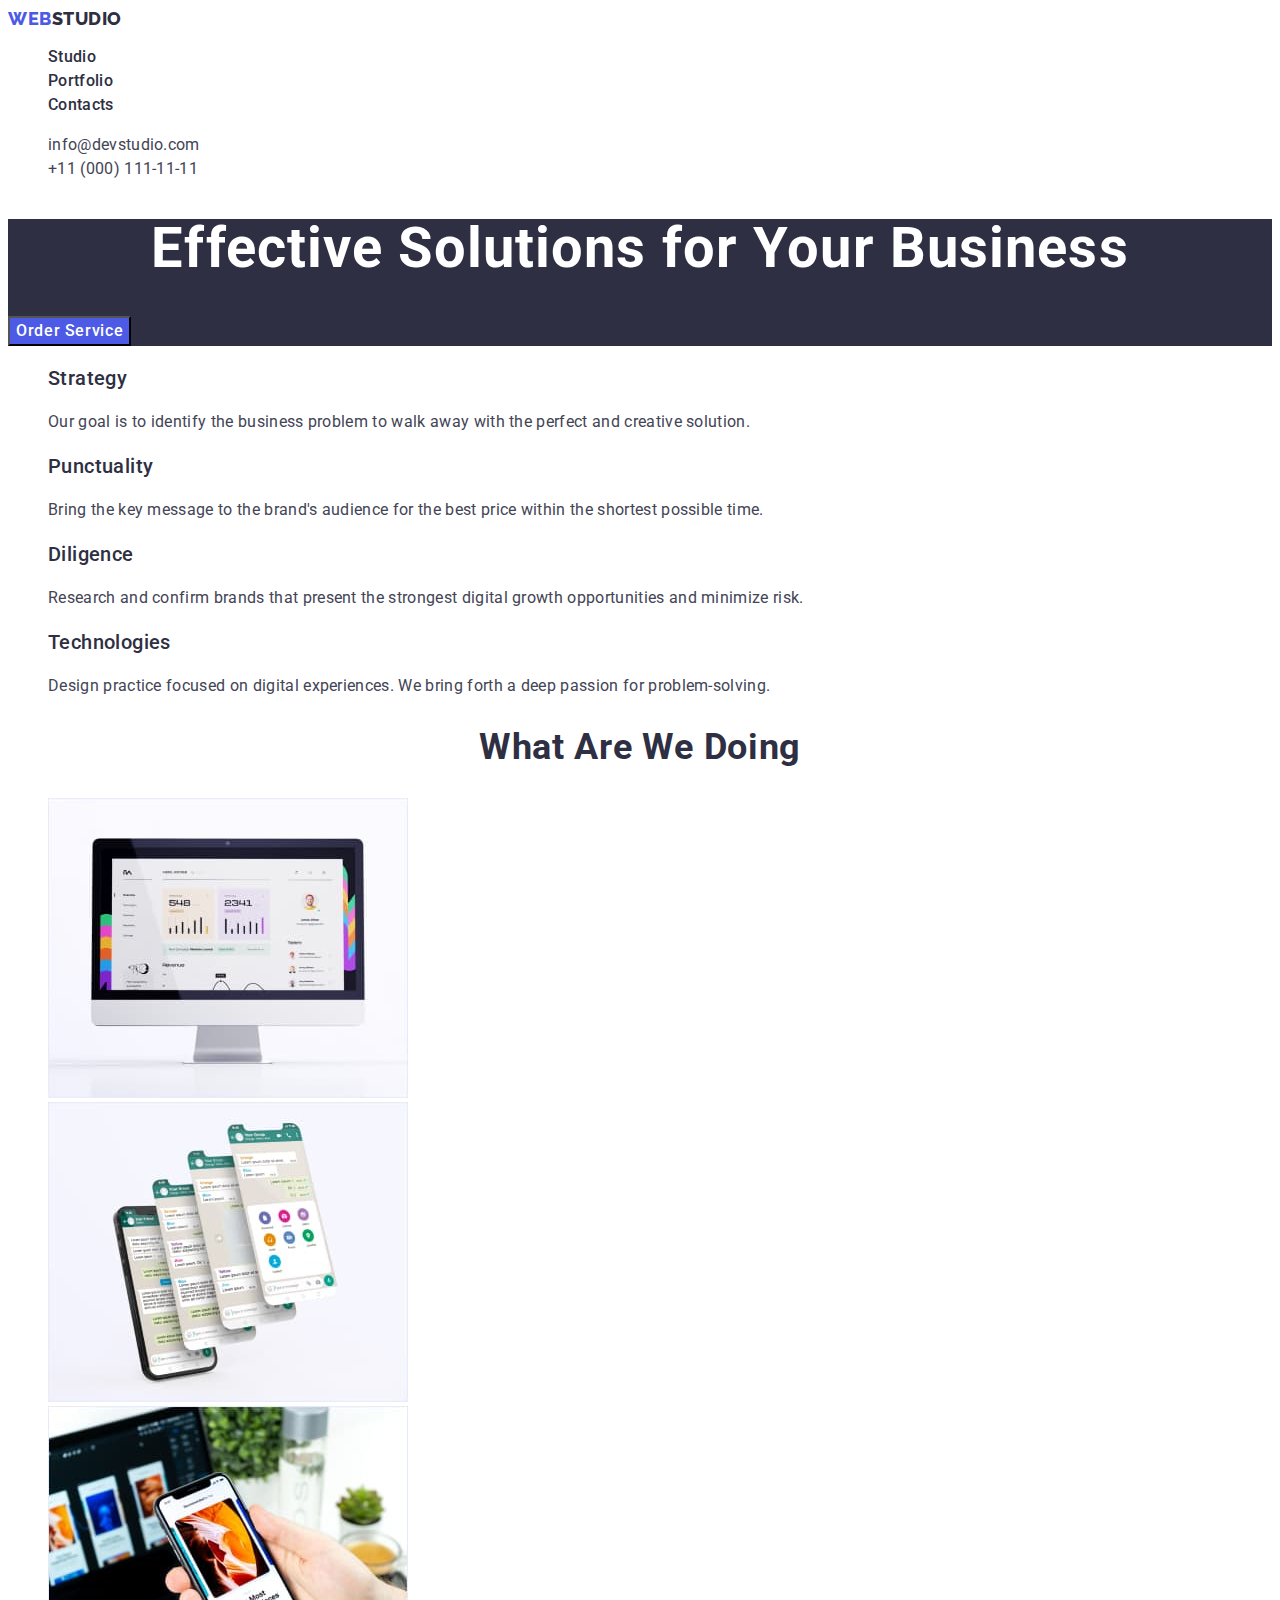
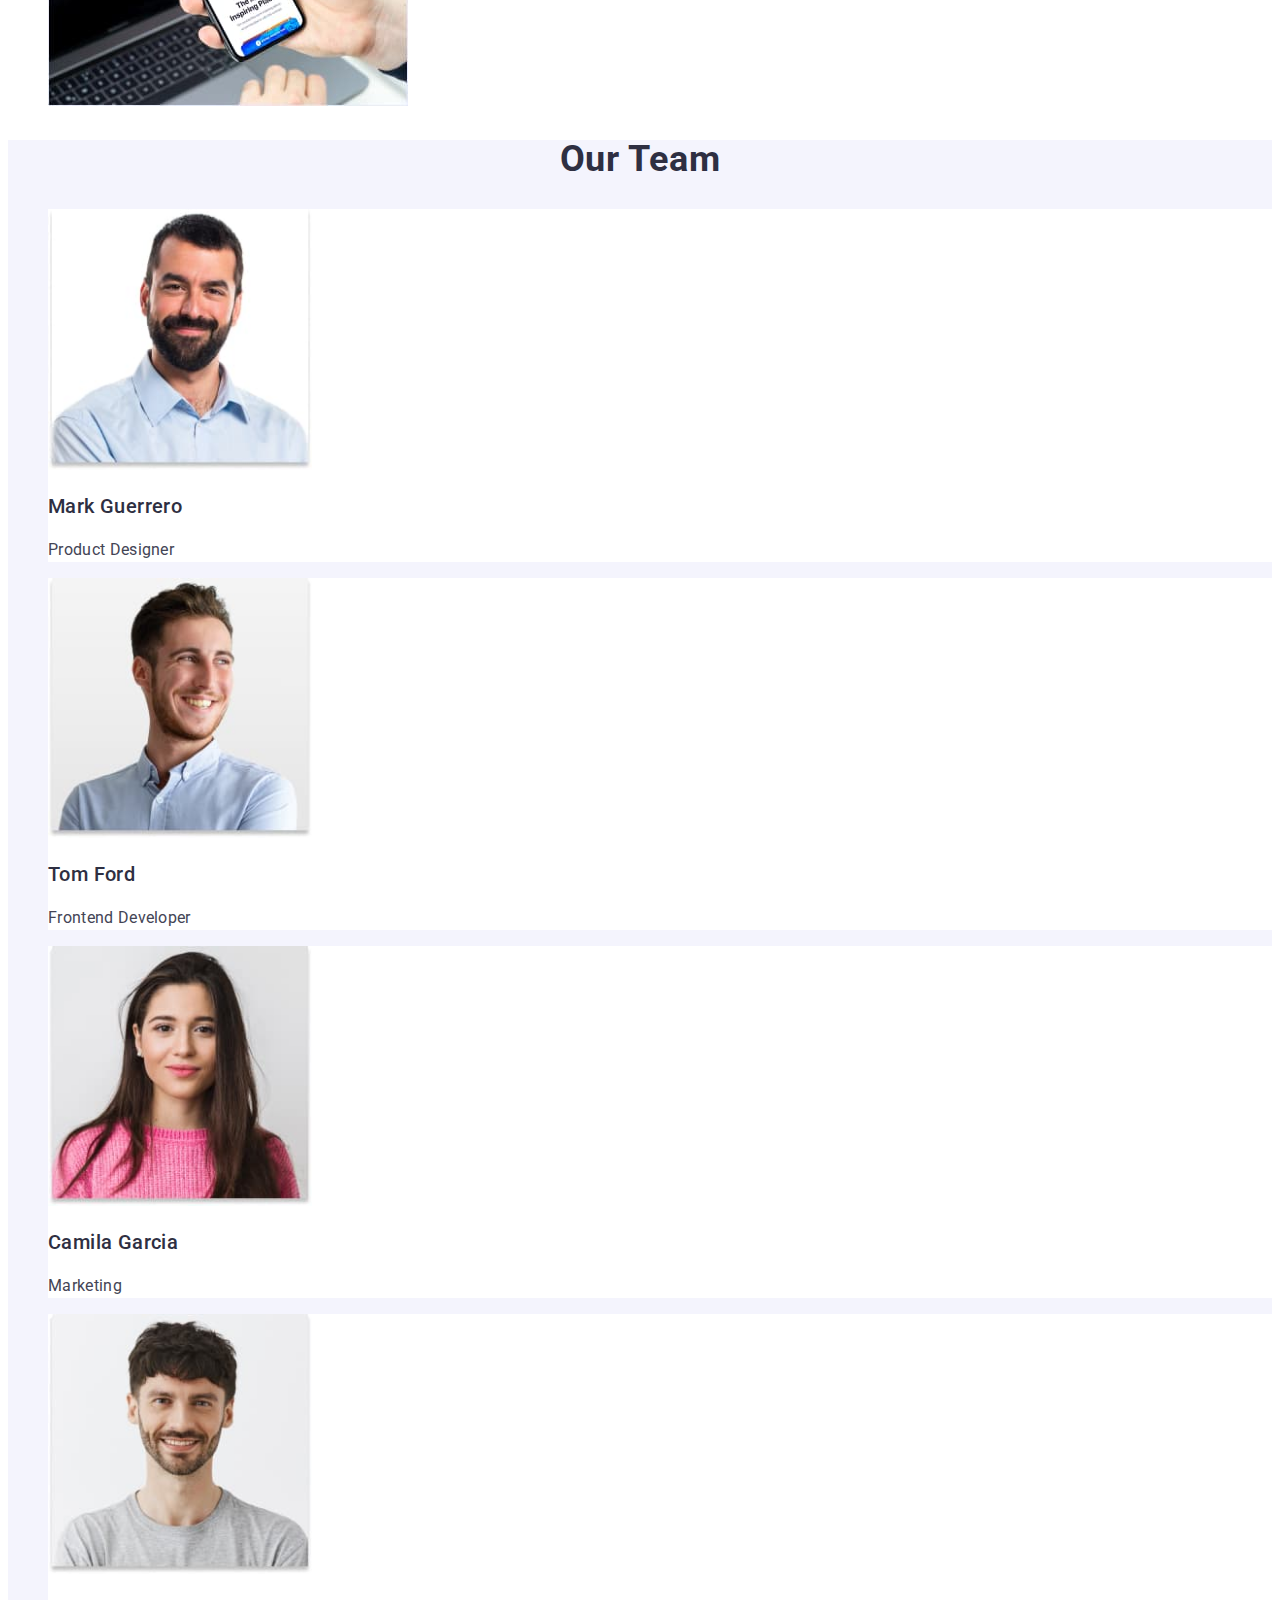
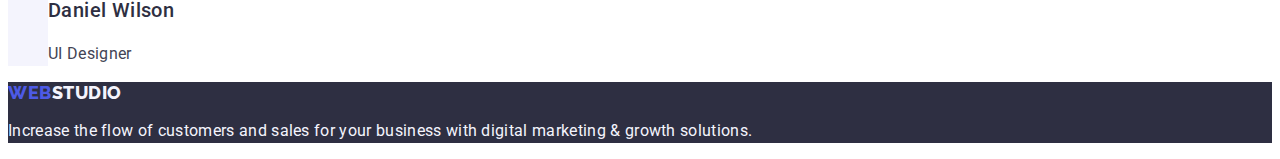
<file: index.html>
<!DOCTYPE html>
<html lang="en">
  <head>
    <meta charset="UTF-8" />
    <meta http-equiv="X-UA-Compatible" content="IE=edge" />
    <meta name="viewport" content="width=device-width, initial-scale=1.0" />
    <title>Document</title>
    <link rel="preconnect" href="https://fonts.googleapis.com">
<link rel="preconnect" href="https://fonts.gstatic.com" crossorigin>
<link href="https://fonts.googleapis.com/css2?family=Raleway:wght@800&family=Roboto:wght@400;500;700;900&display=swap" rel="stylesheet">
<link rel="stylesheet" href="./css/styles.css">
  </head>
  <body>
    <header>
      <nav>
        <a class="logo link" href="./index.html">Web<span class="logo-color">Studio</span></a>
        <ul class="nav-menu list">
          <li><a class="nav-menu-link link" href="./index.html">Studio</a></li>
          <li><a class="nav-menu-link link" href="./portfolio.html">Portfolio</a></li>
          <li><a class="nav-menu-link link" href="">Contacts</a></li>
        </ul>
      </nav>
      <address class="address">
        <ul class="address-list list">
          <li><a class="address-link link" href="mailto:info@devstudio.com">info@devstudio.com</a></li>
          <li><a class="address-link link" href="tel:+110001111111">+11 (000) 111-11-11</a></li>
        </ul>
      </address>
    </header>
    <main>
      <section class="clickbate">
        <h1 class="clickbate-message">Effective Solutions for Your Business</h1>
        <button class="clickbate-button" type="button">Order Service</button>
      </section>
      <section class="features">
        <h2 hidden>Our features</h2>
        <ul class="list">
          <li class="features-list-item">
            <h3 class="features-name">Strategy</h3>
            <p class="features-descr">
              Our goal is to identify the business problem to walk away with the
              perfect and creative solution.
            </p>
          </li>
          <li class="features-list-item">
            <h3 class="features-name">Punctuality</h3>
            <p class="features-descr">
              Bring the key message to the brand's audience for the best price
              within the shortest possible time.
            </p>
          </li>
          <li class="features-list-item">
            <h3 class="features-name">Diligence</h3>
            <p class="features-descr">
              Research and confirm brands that present the strongest digital
              growth opportunities and minimize risk.
            </p>
          </li>
          <li class="features-list-item">
            <h3 class="features-name">Technologies</h3>
            <p class="features-descr">
              Design practice focused on digital experiences. We bring forth a
              deep passion for problem-solving.
            </p>
          </li>
        </ul>
      </section>
      <section class="services">
        <h2 class="services-list">What are we doing</h2>
        <ul class="list">
          <li class="services-list-item">
            <img
              src="./images/img1.jpg"
              alt="Picture of a computer with webpage opened"
              width="360"
            />
          </li>
          <li class="services-list-item">
            <img
              src="./images/img2.jpg"
              alt="Picture of a smartphone with mobile app opened"
              width="360"
            />
          </li>
          <li class="services-list-item">
            <img
              src="./images/img3.jpg"
              alt="Picture of smartphone and laptop"
              width="360"
            />
          </li>
        </ul>
      </section>
      <section class="team">
        <h2 class="team-list">Our Team</h2>
        <ul class="list">
          <li class="team-list-item">
            <img src="./images/person1.jpg" alt="Man photo" width="264" />
            <h3 class="person-name">Mark Guerrero</h3>
            <p class="person-job">Product Designer</p>
          </li>
          <li class="team-list-item">
            <img src="./images//person2.jpg" alt="Man photo" width="264" />
            <h3 class="person-name">Tom Ford</h3>
            <p class="person-job">Frontend Developer</p>
          </li>
          <li class="team-list-item">
            <img src="./images/person3.jpg" alt="Woman photo" width="264" />
            <h3 class="person-name">Camila Garcia</h3>
            <p class="person-job">Marketing</p>
          </li>
          <li class="team-list-item">
            <img src="./images/person4.jpg" alt="Man photo" width="264" />
            <h3 class="person-name">Daniel Wilson</h3>
            <p class="person-job">UI Designer</p>
          </li>
        </ul>
      </section>
    </main>
    <footer class="footer">
      <a class="logo link" href="./index.html">Web<span class="logo-color-footer">Studio</span></a>
      <p class="footer-descr">
        Increase the flow of customers and sales for your business with digital
        marketing & growth solutions.
      </p>
    </footer>
  </body>
</html>
</file>
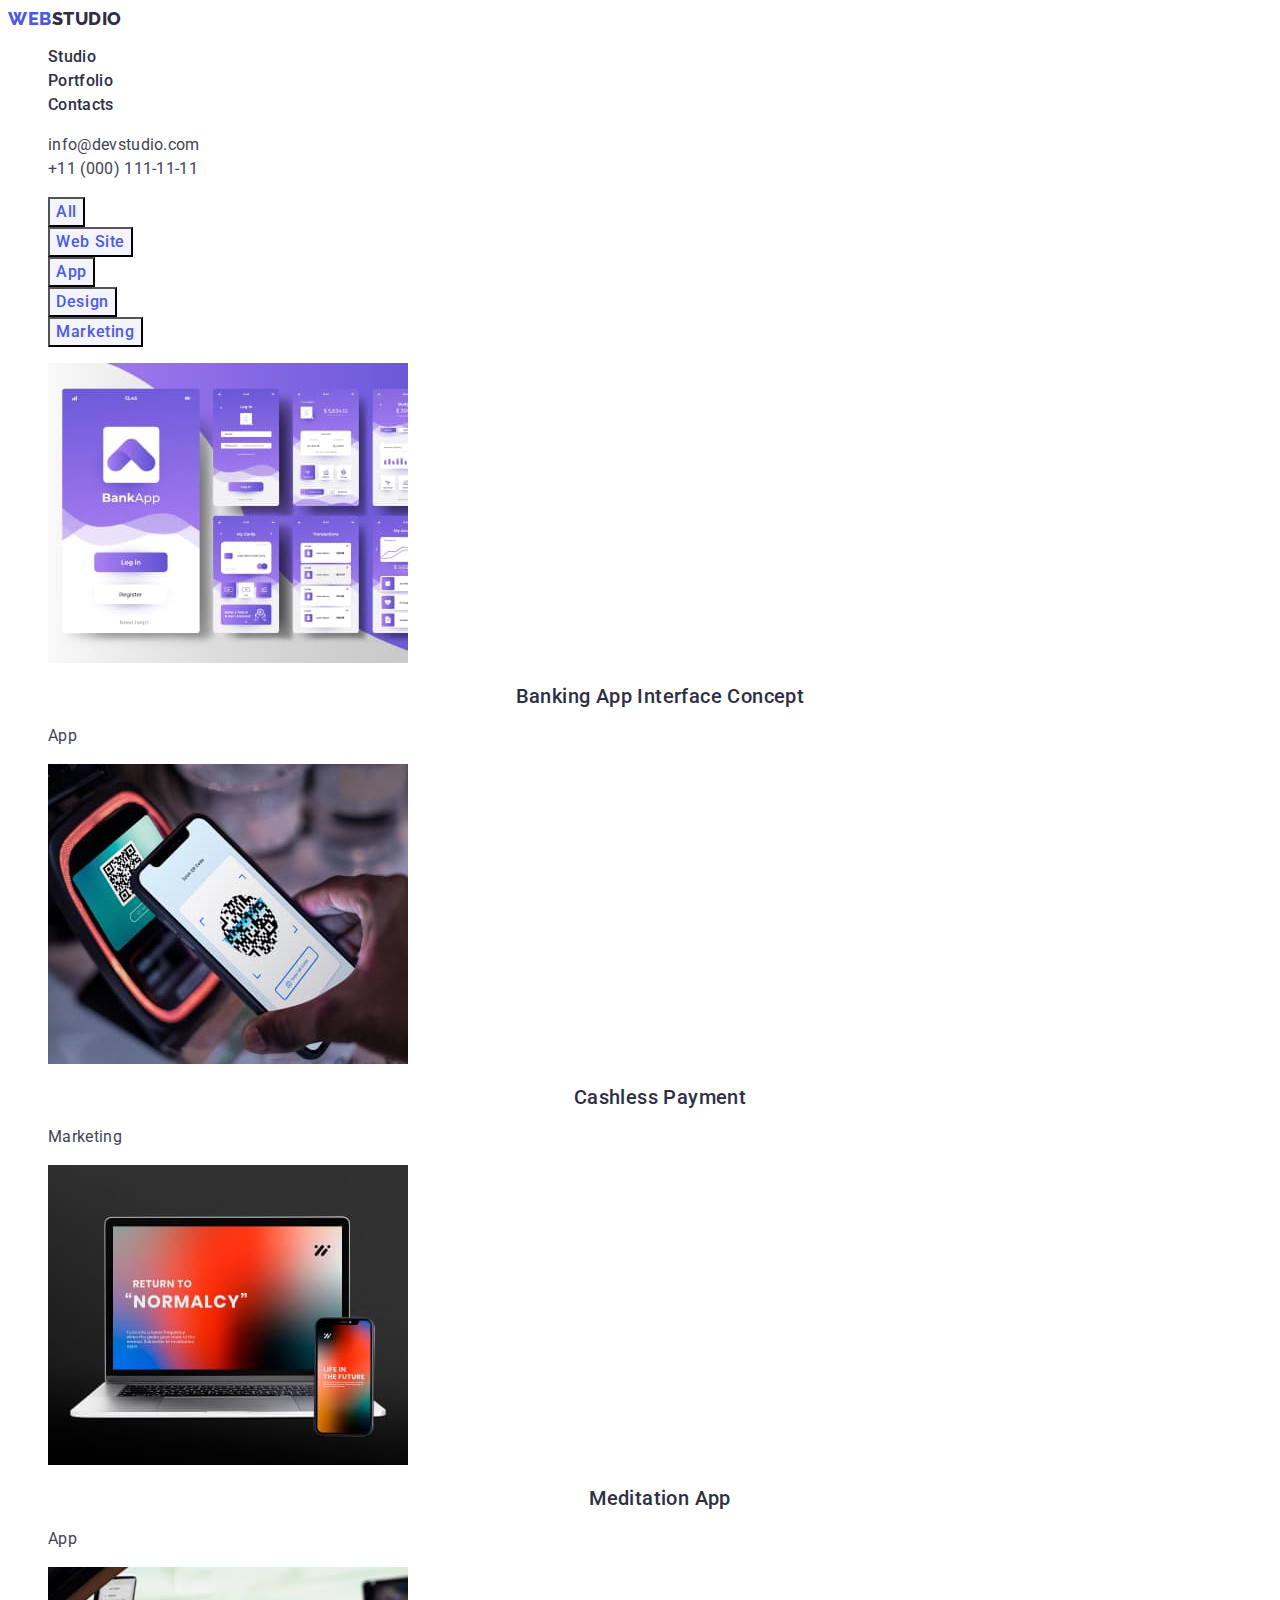
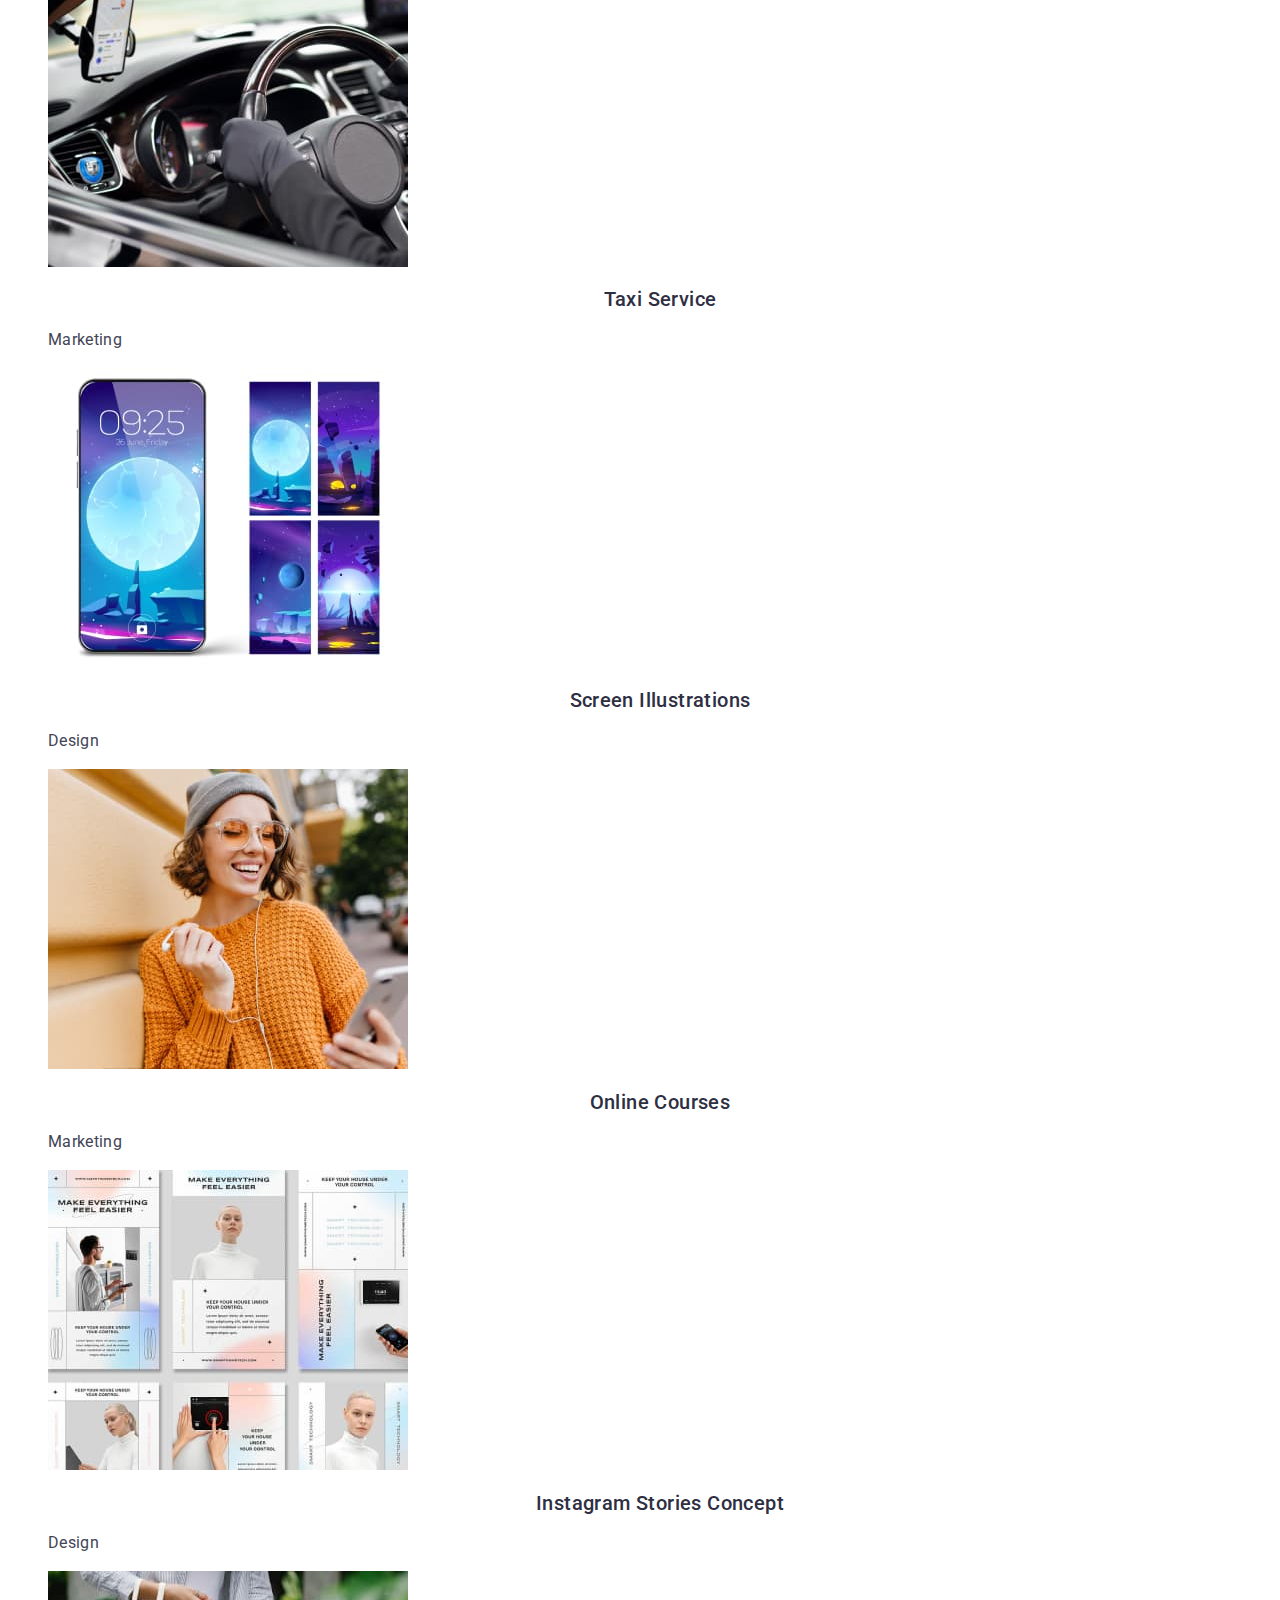
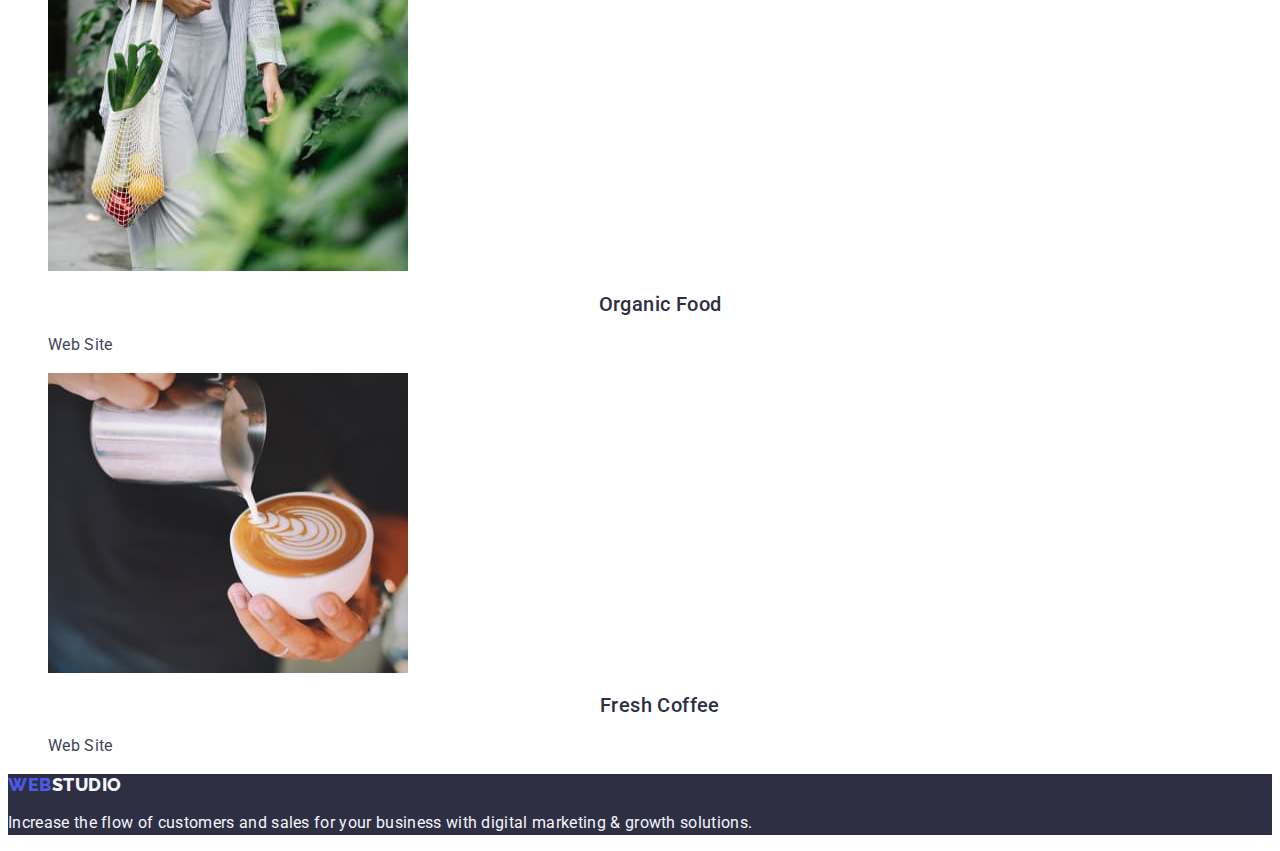
<file: portfolio.html>
<!DOCTYPE html>
<html lang="en">
<head>
    <meta charset="UTF-8">
    <meta http-equiv="X-UA-Compatible" content="IE=edge">
    <meta name="viewport" content="width=device-width, initial-scale=1.0">
    <title>Document</title>
    <link rel="preconnect" href="https://fonts.googleapis.com">
<link rel="preconnect" href="https://fonts.gstatic.com" crossorigin>
<link href="https://fonts.googleapis.com/css2?family=Raleway:wght@800&family=Roboto:wght@400;500;700;900&display=swap" rel="stylesheet">
<link rel="stylesheet" href="./css/styles.css">
</head>
<body>
    <header>
      <nav>
        <a class="logo link" href="./index.html">Web<span class="logo-color">Studio</span></a>
        <ul class="nav-menu list">
          <li><a class="nav-menu-link link" href="./index.html">Studio</a></li>
          <li><a class="nav-menu-link link" href="./portfolio.html">Portfolio</a></li>
          <li><a class="nav-menu-link link" href="">Contacts</a></li>
        </ul>
      </nav>
      <address class="address">
        <ul class="address-list list">
          <li><a class="address-link link" href="mailto:info@devstudio.com">info@devstudio.com</a></li>
          <li><a class="address-link link" href="tel:+110001111111">+11 (000) 111-11-11</a></li>
        </ul>
      </address>
    </header>
    <main>
      <section>
        <h1 hidden>Filter</h1>
        <ul class="list top-buttons">
            <li><button class="top-button" type="button">All</button></li>
            <li><button class="top-button" type="button">Web Site</button></li>
            <li><button class="top-button" type="button">App</button></li>
            <li><button class="top-button" type="button">Design</button></li>
            <li><button class="top-button" type="button">Marketing</button></li>
        </ul>
      

      <ul class="list">
        <li>
        <a href="" class="link">
            <img src="./images/ListImage1.jpg" alt="Banking app image" width="360" height="300" />
            <h2 class="service-name">Banking App Interface Concept</h2>
            <p class="service-type">App</p>
        </a>
        </li>

        <li>
        <a href="" class="link">
            <img src="./images/ListImage2.jpg" alt="Cashless payment image" width="360" height="300" />
            <h2 class="service-name">Cashless Payment</h2>
            <p class="service-type">Marketing</p>
        </a>
        </li>

        <li>
        <a href="" class="link">
            <img src="./images/ListImage3.jpg" alt="Laptop and phone image" width="360" height="300" />
            <h2 class="service-name">Meditation App</h2>
            <p class="service-type">App</p>
        </a>
        </li>

        <li>
        <a href="" class="link">
            <img src="./images/ListImage4.jpg" alt="Man driving image" width="360" height="300" />
            <h2 class="service-name">Taxi Service</h2>
            <p class="service-type">Marketing</p>
        </a>
        </li>

        <li>
        <a href="" class="link">
            <img src="./images/ListImage5.jpg" alt="Screen wallpapers image" width="360" height="300" />
            <h2 class="service-name">Screen Illustrations</h2>
            <p class="service-type">Design</p>
        </a>
        </li>

        <li>
        <a href="" class="link">
            <img src="./images/ListImage6.jpg" alt="Girl in headphones image" width="360" height="300" />
            <h2 class="service-name">Online Courses</h2>
            <p class="service-type">Marketing</p>
        </a>
        </li>

        <li>
        <a href="" class="link">
            <img src="./images/ListImage7.jpg" alt="Instagram stories layout" width="360" height="300" />
            <h2 class="service-name">Instagram Stories Concept</h2>
            <p class="service-type">Design</p>
        </a>
        </li>

        <li>
        <a href="" class="link">
            <img src="./images/ListImage8.jpg" alt="Fruits in a bag image" width="360" height="300" />
            <h2 class="service-name">Organic Food</h2>
            <p class="service-type">Web Site</p>
        </a>
        </li>

        <li>
        <a href="" class="link">
            <img src="./images/ListImage9.jpg" alt="Coffee cup image" width="360" height="300" />
            <h2 class="service-name">Fresh Coffee</h2>
            <p class="service-type">Web Site</p>
        </a>
        </li>

      </ul>
      </section>
    </main>

    <footer class="footer">
      <a class="logo link" href="./index.html">Web<span class="logo-color-footer">Studio</span></a>
      <p class="footer-descr">
        Increase the flow of customers and sales for your business with digital
        marketing & growth solutions.
      </p>
    </footer>
</body>
</html>
</file>
<file: css/styles.css>
:root {
    --iris-color: #4D5AE5;
    --navy-color: #2E2F42;
    --ocean-color: #404BBF;
    --green-color: #31D0AA;
    --slate-color: #434455;
    --light-slate-color: #8E8F99;
    --cornflower-color: #E7E9FC;
    --cloud-color: #F4F4FD;
    --navy-blue-modal-color: rgba(46, 47, 66, 0.4);
    --grey-color: rgba(46, 47, 66, 0.7);
    --white-color: #FFFFFF;
    --dairy-color: #FCFCFC;
    --standart-letter-spacing: 0.02em;
    --standart-line-height: 1.5;
    --text-font-size: 16px;
    --item-title-size:20px; 
}

body {
    font-family: 'Roboto', sans-serif;
    color: #434455;
    background-color: #ffffff;
}

.link {
    text-decoration: none;
}

.list {
    list-style-type: none;
}

.logo {
    color: var(--iris-color);
    font-family: 'Raleway', sans-serif;
    font-style: normal;
    font-weight: 800;
    font-size: 18px;
    line-height: 1.17;
    letter-spacing: 0.03em;
    text-transform: uppercase;
}

.logo-color {
    color: var(--navy-color)
}

.nav-menu-link {
    color: var(--navy-color);
    font-style: 20px;
    font-weight: 500;
    font-size: 16px;
    line-height: 1.5;
    letter-spacing: var(--standart-letter-spacing);
}

.nav-menu-link:hover,
.nav-menu-link:focus {
    color: #404bbf
}

.address {
    font-style: normal;
}

.address-link {
    font-weight: 400;
    font-size: 16px;
    line-height: 1.5;
    letter-spacing: 0.02em;
    color: var(--slate-color);
}

.address-link:hover,
.address-link:focus {
    color: #404bbf;
}

.clickbate {
    background: var(--navy-color);
}

.clickbate-message {
    color: var(--white-color);
    font-weight: 700;
    font-size: 56px;
    line-height: 1.07;
    letter-spacing: var(--standart-letter-spacing);
    text-align: center;
}

.clickbate-button {
    cursor: pointer;
    font-family: inherit;
    font-weight: 500;
    font-size: 16px;
    line-height: 24px;
    color: var(--white-color);
    background: var(--iris-color);
    letter-spacing: 0.04em;
}

.clickbate-button:hover,
.clickbate-button:focus {
    color: #ffffff;
    background: var(--ocean-color);
    color: #404bbf
}

.top-button {
    cursor: pointer;
    font-family: inherit;
    font-weight: 500;
    font-size: 16px;
    line-height: 24px;
    color: var(--iris-color);
    background-color: var(--cloud-color);
    letter-spacing: 0.04em;

}
.top-button:hover,
.top-button:focus {
    color: #ffffff;
    background: var(--ocean-color);
}

.features-name, 
.person-name {
    font-weight: 500;
    font-size: 20px;
    line-height: 24px;
    letter-spacing: 0.02em;
    color: var(--navy-color);
}

.features-descr,
.person-job,
.service-type {
    font-weight: 400;
    font-size: 16px;
    line-height: 24px;
    letter-spacing: 0.02em;
    color: var(--slate-color);
}

.services-list,
.team-list {
    font-weight: 700;
    font-size: 36px;
    line-height: 1.11;
    color: var(--navy-color);
    text-align: center;
    text-transform: capitalize;
    letter-spacing: 0.02em;
}

.service-name {
    font-weight: 500;
    font-size: 20px;
    line-height: 1.2;
    color: var(--navy-color);
    text-align: center;
    text-transform: capitalize;
    letter-spacing: 0.02em
}
.team {
    background: var(--cloud-color);
}
.team-list-item {
    background-color: #ffffff;
}

.filter {
    font-weight: 500;
    font-size: 20px;
    line-height: 1.2;
}


.logo-color-footer {
    color: var(--cloud-color);
}

.footer-descr {
    color: var(--cloud-color);
     line-height: 1.5;
     letter-spacing: 0.02em;
}
.footer {
    background: var(--navy-color);
}
</file>
